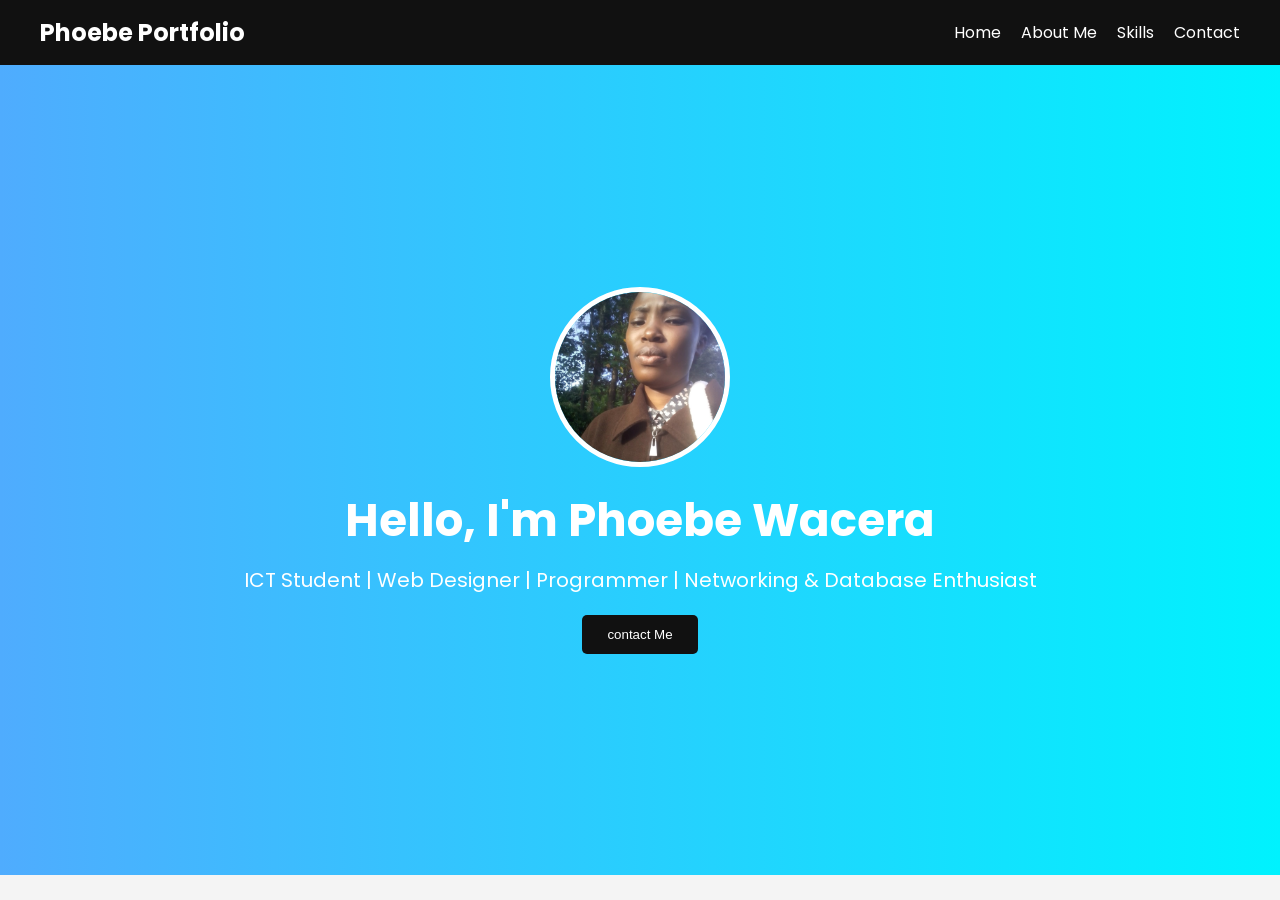
<file: index.html>
<!DOCTYPE html>
<html lang="en">
<head>
  <meta charset="UTF-8">
  <meta name="viewport" content="width=device-width, initial-scale=1.0">
  <title>Phoebe Wacera Portfolio</title>

  <link rel="stylesheet" href="style.css">

  <!-- Google Font -->
  <link href="https://fonts.googleapis.com/css2?family=Poppins:wght@300;400;600&display=swap" rel="stylesheet">

</head>

<body>

  <!-- NAVIGATION -->
  <nav>

    <h2>Phoebe Portfolio</h2>

    <ul>
      <li><a href="index.html">Home</a></li>
      <li><a href="about.html">About Me</a></li>
      <li><a href="skills.html">Skills</a></li>
      <li><a href="contact.html">Contact</a></li>
    </ul>

  </nav>

  <!-- HOME SECTION -->
  <header>

    <!-- YOUR PHOTO -->
    <img src="images\phoebejpeg.jpeg" alt="Phoebe Photo" class="profile">

    <h1>Hello, I'm Phoebe Wacera </h1>

    <p>
      ICT Student | Web Designer | Programmer |
      Networking & Database Enthusiast
    </p>

    <a href="contact.html">
      <button>contact Me</button>
    </a>

  </header>

</body>
</html>
</file>
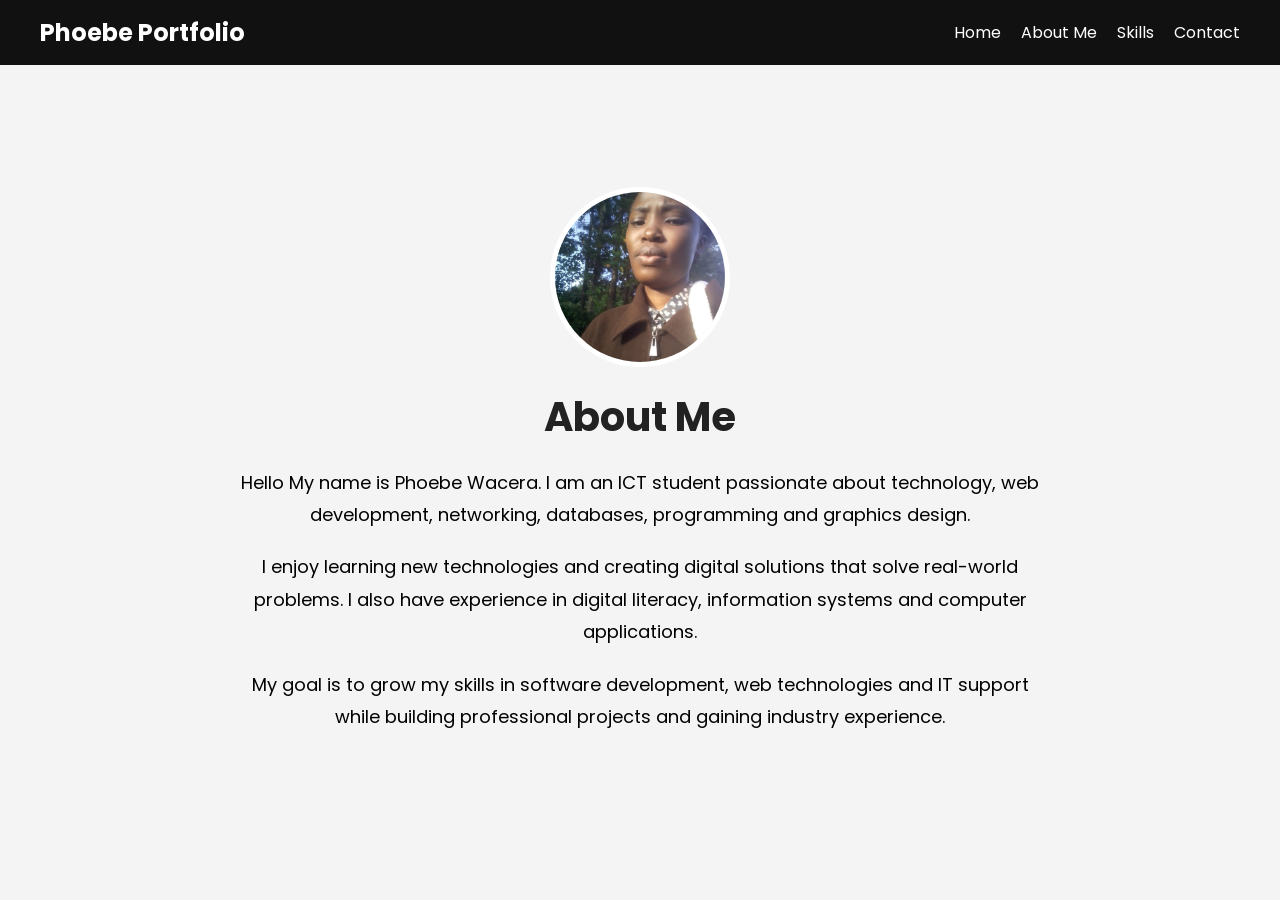
<file: about.html>
<!DOCTYPE html>
<html lang="en">
<head>
  <meta charset="UTF-8">
  <meta name="viewport" content="width=device-width, initial-scale=1.0">

  <title>About Me</title>

  <link rel="stylesheet" href="style.css">

  <!-- Google Font -->
  <link href="https://fonts.googleapis.com/css2?family=Poppins:wght@300;400;600&display=swap" rel="stylesheet">

</head>

<body>

  <!-- NAVIGATION -->
  <nav>

    <h2>Phoebe Portfolio</h2>

    <ul>
      <li><a href="index.html">Home</a></li>
      <li><a href="about.html">About Me</a></li>
      <li><a href="skills.html">Skills</a></li>
      <li><a href="contact.html">Contact</a></li>
    </ul>

  </nav>

  <!-- ABOUT SECTION -->
  <section class="about-section">

    <img src="images\phoebejpeg.jpeg" alt="Phoebe Photo" class="profile">

    <h1>About Me</h1>

    <p>
      Hello My name is Phoebe Wacera.
      I am an ICT student passionate about technology,
      web development, networking, databases,
      programming and graphics design.
    </p>

    <p>
      I enjoy learning new technologies and creating
      digital solutions that solve real-world problems.
      I also have experience in digital literacy,
      information systems and computer applications.
    </p>

    <p>
      My goal is to grow my skills in software development,
      web technologies and IT support while building
      professional projects and gaining industry experience.
    </p>

  </section>

</body>
</html>
</file>
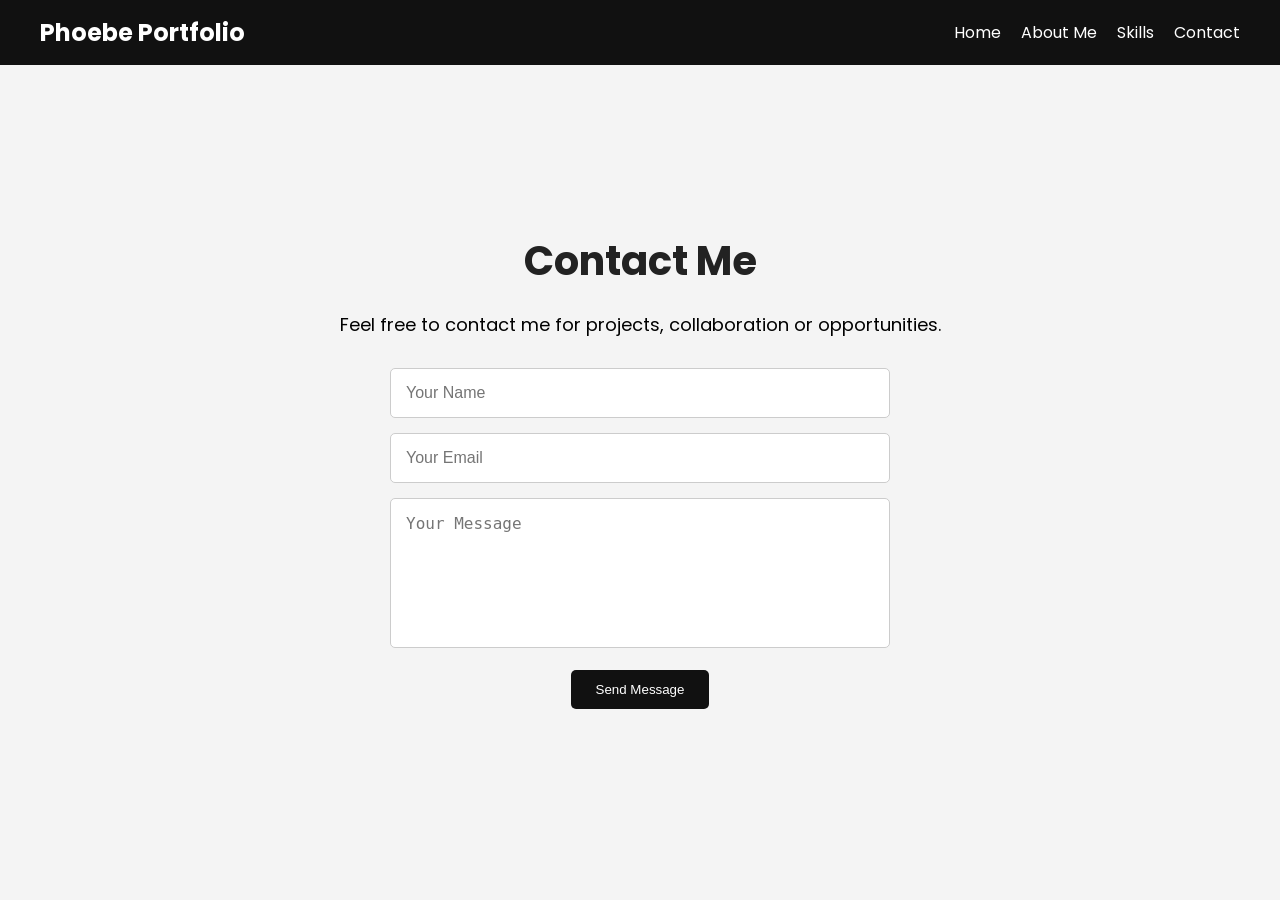
<file: contact.html>
<!DOCTYPE html>
<html lang="en">
<head>
  <meta charset="UTF-8">
  <meta name="viewport" content="width=device-width, initial-scale=1.0">

  <title>Contact Me</title>

  <link rel="stylesheet" href="style.css">

  <!-- Google Font -->
  <link href="https://fonts.googleapis.com/css2?family=Poppins:wght@300;400;600&display=swap" rel="stylesheet">

</head>

<body>

  <!-- NAVIGATION -->
  <nav>

    <h2>Phoebe Portfolio</h2>

    <ul>
      <li><a href="index.html">Home</a></li>
      <li><a href="about.html">About Me</a></li>
      <li><a href="skills.html">Skills</a></li>
      <li><a href="contact.html">Contact</a></li>
    </ul>

  </nav>

  <!-- CONTACT SECTION -->
  <section class="contact-section">

    <h1>Contact Me</h1>

    <p>
      Feel free to contact me for projects,
      collaboration or opportunities.
    </p>
<form action="https://formspree.io/f/xvzykgkw" method="POST">

  <input type="text" name="name" placeholder="Your Name" required>

  <input type="email" name="email" placeholder="Your Email" required>

  <textarea name="message" placeholder="Your Message" required></textarea>

  <button type="submit">Send Message</button>

</form>
  </section>

</body>
</html>
</file>
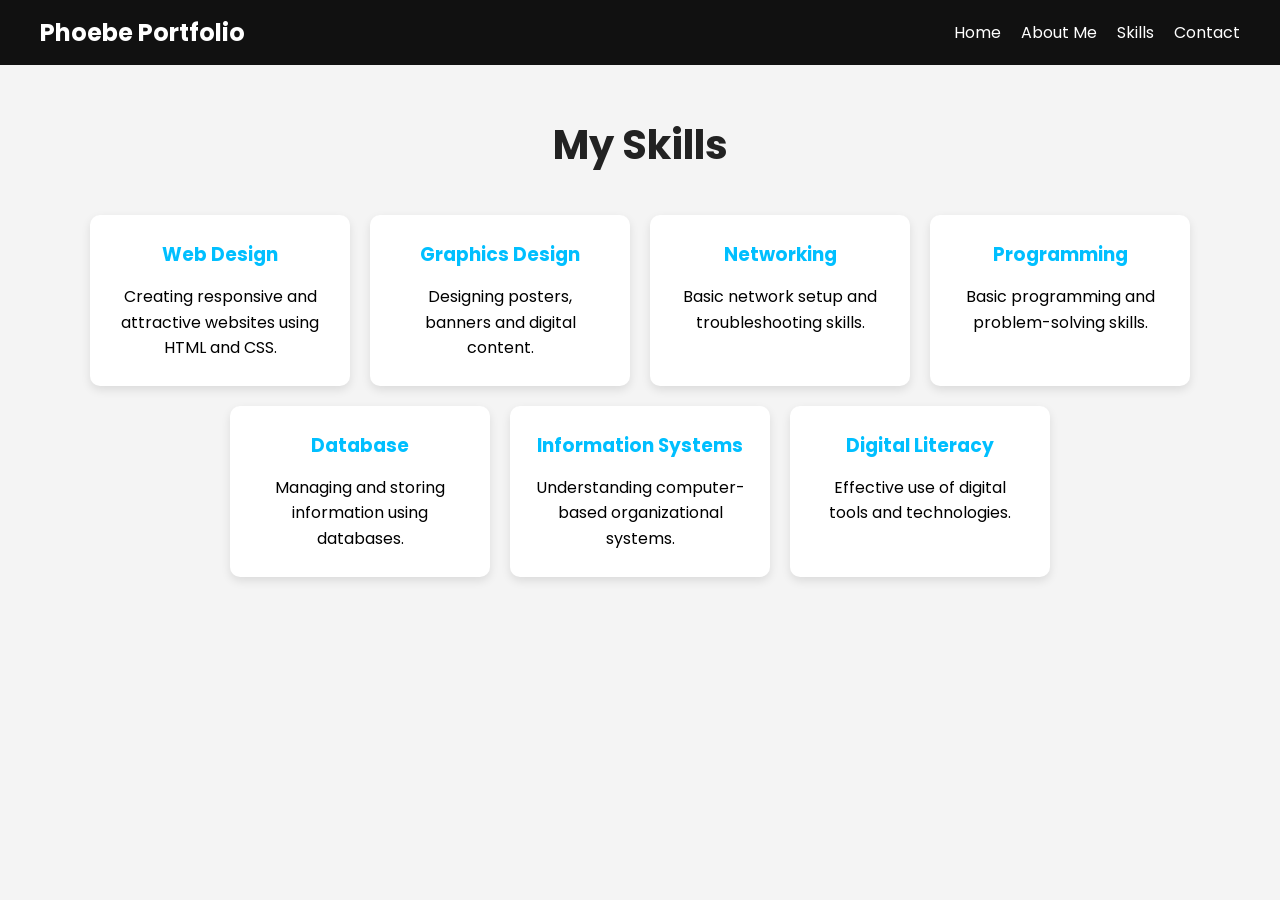
<file: skills.html>
<!DOCTYPE html>
<html lang="en">
<head>
  <meta charset="UTF-8">
  <meta name="viewport" content="width=device-width, initial-scale=1.0">

  <title>My Skills</title>

  <link rel="stylesheet" href="style.css">

  <!-- Google Font -->
  <link href="https://fonts.googleapis.com/css2?family=Poppins:wght@300;400;600&display=swap" rel="stylesheet">

</head>

<body>

  <!-- NAVIGATION -->
  <nav>

    <h2>Phoebe Portfolio</h2>

    <ul>
      <li><a href="index.html">Home</a></li>
      <li><a href="about.html">About Me</a></li>
      <li><a href="skills.html">Skills</a></li>
      <li><a href="contact.html">Contact</a></li>
    </ul>

  </nav>

  <!-- SKILLS SECTION -->
  <section class="skills-section">

    <h1>My Skills</h1>

    <div class="container">

      <div class="card">
        <h3>Web Design</h3>
        <p>
          Creating responsive and attractive websites
          using HTML and CSS.
        </p>
      </div>

      <div class="card">
        <h3>Graphics Design</h3>
        <p>
          Designing posters, banners and digital content.
        </p>
      </div>

      <div class="card">
        <h3>Networking</h3>
        <p>
          Basic network setup and troubleshooting skills.
        </p>
      </div>

      <div class="card">
        <h3>Programming</h3>
        <p>
          Basic programming and problem-solving skills.
        </p>
      </div>

      <div class="card">
        <h3>Database</h3>
        <p>
          Managing and storing information using databases.
        </p>
      </div>

      <div class="card">
        <h3>Information Systems</h3>
        <p>
          Understanding computer-based organizational systems.
        </p>
      </div>

      <div class="card">
        <h3>Digital Literacy</h3>
        <p>
          Effective use of digital tools and technologies.
        </p>
      </div>

    </div>

  </section>

</body>
</html>
</file>
<file: style.css>
*{
  margin:0;
  padding:0;
  box-sizing:border-box;
}

body{
  font-family:'Poppins', sans-serif;
  background:#f4f4f4;
}

/* NAVBAR */
nav{
  background:#111;
  color:white;
  display:flex;
  justify-content:space-between;
  align-items:center;
  padding:15px 40px;
}

nav ul{
  display:flex;
  list-style:none;
  gap:20px;
}

nav a{
  color:white;
  text-decoration:none;
  transition:0.3s;
}

nav a:hover{
  color:#00bfff;
}

/* HOME */
header{
  height:90vh;
  display:flex;
  flex-direction:column;
  justify-content:center;
  align-items:center;
  text-align:center;
  background:linear-gradient(to right,#4facfe,#00f2fe);
  color:white;
  padding:20px;
}

.profile{
  width:180px;
  height:180px;
  border-radius:50%;
  object-fit:cover;
  border:5px solid white;
  margin-bottom:20px;
}

header h1{
  font-size:45px;
  margin-bottom:10px;
}

header p{
  font-size:20px;
  margin-bottom:20px;
}

button{
  padding:12px 25px;
  border:none;
  background:#111;
  color:white;
  border-radius:5px;
  cursor:pointer;
  transition:0.3s;
}

button:hover{
  background:white;
  color:black;
}

/* RESPONSIVE */
@media(max-width:768px){

  nav{
    flex-direction:column;
  }

  nav ul{
    margin-top:10px;
  }

  header h1{
    font-size:30px;
  }

  header p{
    font-size:16px;
  }

}
/* ABOUT PAGE */

.about-section{
  min-height:90vh;
  display:flex;
  flex-direction:column;
  justify-content:center;
  align-items:center;
  text-align:center;
  padding:40px 20px;
}

.about-section h1{
  font-size:40px;
  margin-bottom:20px;
  color:#222;
}

.about-section p{
  max-width:800px;
  margin-bottom:20px;
  font-size:18px;
  line-height:1.8;
}
/* SKILLS PAGE */

.skills-section{
  min-height:90vh;
  padding:50px 20px;
  text-align:center;
}

.skills-section h1{
  font-size:40px;
  margin-bottom:40px;
  color:#222;
}

/* CARD CONTAINER */

.container{
  display:flex;
  justify-content:center;
  gap:20px;
  flex-wrap:wrap;
}

/* SKILL CARDS */

.card{
  background:white;
  width:260px;
  padding:25px;
  border-radius:10px;
  box-shadow:0 4px 10px rgba(0,0,0,0.1);
  transition:0.3s;
}

.card:hover{
  transform:translateY(-10px);
}

.card h3{
  margin-bottom:15px;
  color:#00bfff;
}

.card p{
  line-height:1.6;
}
/* CONTACT PAGE */

.contact-section{
  min-height:90vh;
  display:flex;
  flex-direction:column;
  justify-content:center;
  align-items:center;
  text-align:center;
  padding:40px 20px;
}

.contact-section h1{
  font-size:40px;
  margin-bottom:20px;
  color:#222;
}

.contact-section p{
  margin-bottom:30px;
  font-size:18px;
}

/* FORM */

form{
  width:100%;
  max-width:500px;
}

input,
textarea{
  width:100%;
  padding:15px;
  margin-bottom:15px;
  border:1px solid #ccc;
  border-radius:5px;
  font-size:16px;
}

textarea{
  height:150px;
  resize:none;
}

button{
  padding:12px 25px;
  border:none;
  background:#111;
  color:white;
  border-radius:5px;
  cursor:pointer;
  transition:0.3s;
}

button:hover{
  background:#00bfff;
}
@media (max-width: 768px) {
  nav {
    flex-direction: column;
    align-items: center;
  }

  .cards {
    flex-direction: column;
  }

  input, textarea {
    width: 90%;
  }

  header h1 {
    font-size: 24px;
  }
}
</file>
